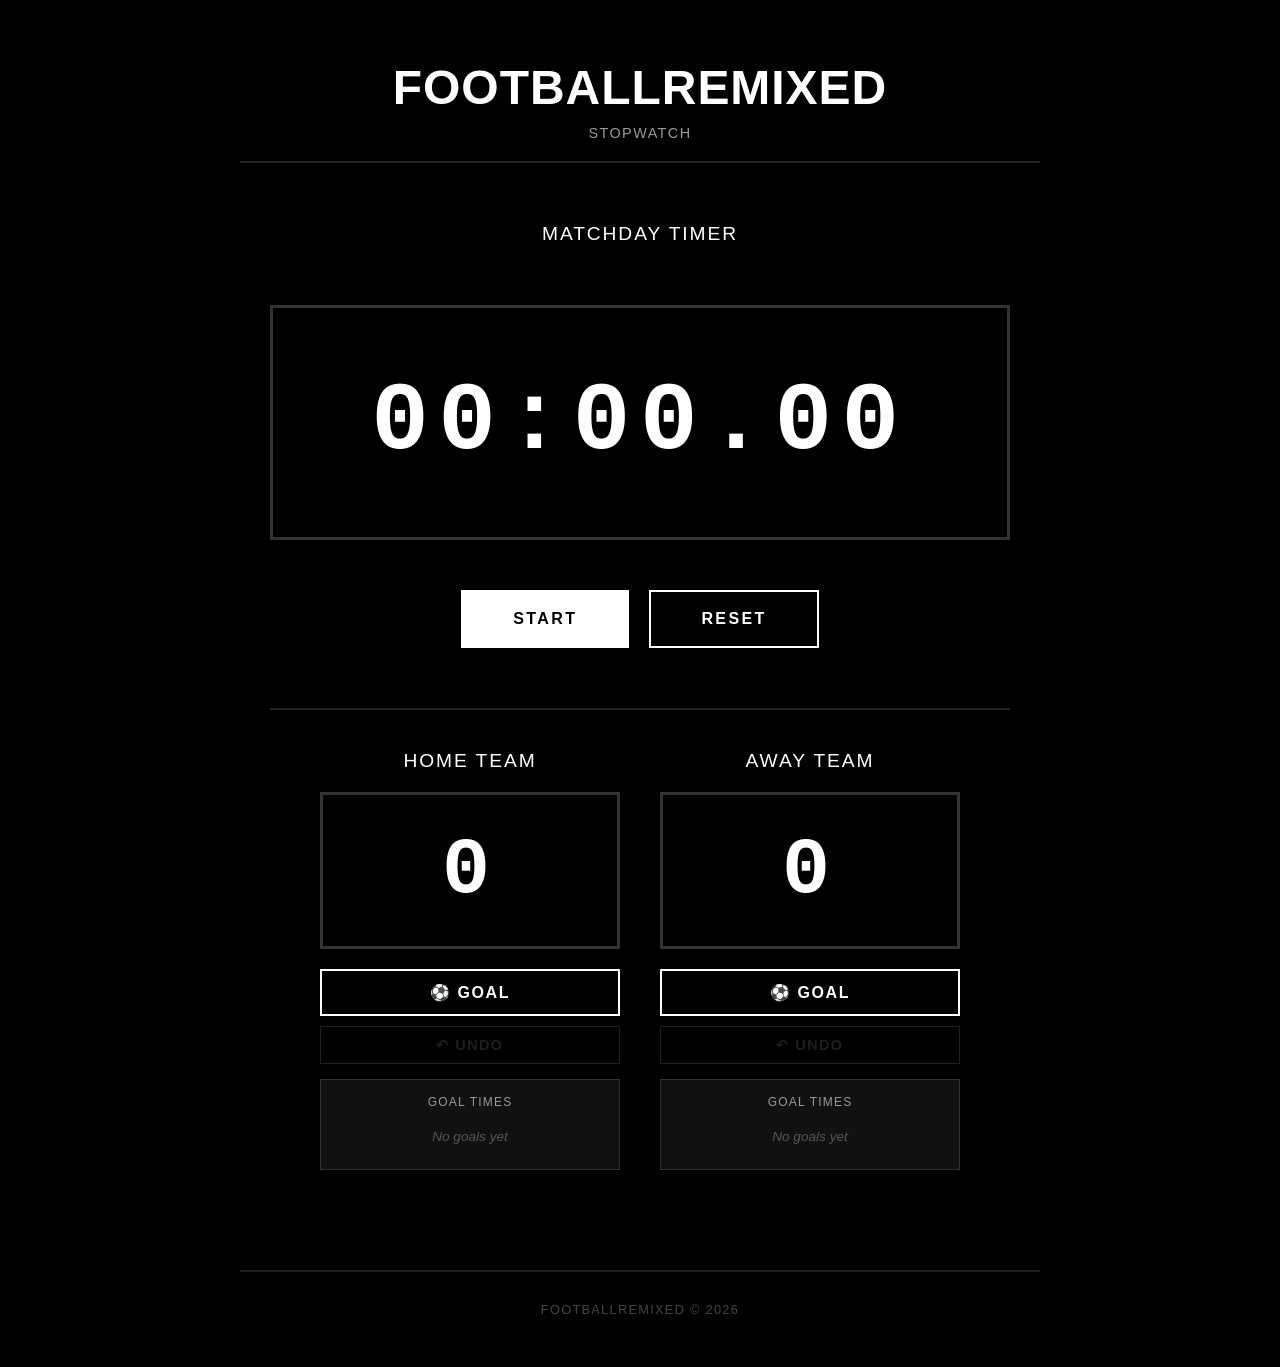
<file: stopwatch.html>
<!DOCTYPE html>
<html lang="en">
<head>
    <meta charset="UTF-8">
    <meta name="viewport" content="width=device-width, initial-scale=1.0">
    <title>Football Coach Stopwatch</title>
    <style>
        * {
            margin: 0;
            padding: 0;
            box-sizing: border-box;
        }

        body {
            font-family: -apple-system, BlinkMacSystemFont, 'Segoe UI', Roboto, 'Helvetica Neue', Arial, sans-serif;
            background: #000000;
            min-height: 100vh;
            padding: 20px;
            display: flex;
            justify-content: center;
            align-items: center;
        }

        .container {
            max-width: 800px;
            width: 100%;
            background: #000000;
            overflow: hidden;
        }

        header {
            background: #000000;
            color: white;
            padding: 40px 30px 20px;
            text-align: center;
            border-bottom: 2px solid #222;
        }

        header h1 {
            font-size: 3em;
            margin-bottom: 10px;
            font-weight: 900;
            letter-spacing: 0.02em;
        }

        .tagline {
            font-size: 0.9em;
            opacity: 0.6;
            letter-spacing: 0.1em;
            text-transform: uppercase;
        }

        .stopwatch-container {
            padding: 60px 30px;
            text-align: center;
        }

        .stopwatch-container h2 {
            margin-bottom: 10px;
            color: #fff;
            font-size: 1.2em;
            font-weight: 300;
            letter-spacing: 0.1em;
            text-transform: uppercase;
        }

        .stopwatch-description {
            color: #666;
            margin-bottom: 60px;
            font-size: 0.9em;
            letter-spacing: 0.05em;
        }

        .stopwatch-display {
            background: #000000;
            padding: 60px 40px;
            margin-bottom: 50px;
            border: 3px solid #333;
        }

        .stopwatch-time {
            font-size: 6em;
            font-weight: 900;
            color: white;
            font-family: 'Courier New', monospace;
            letter-spacing: 0.1em;
        }

        .stopwatch-controls {
            display: flex;
            gap: 20px;
            justify-content: center;
            margin-bottom: 60px;
        }

        .stopwatch-btn {
            padding: 18px 50px;
            border: 2px solid #fff;
            border-radius: 0;
            font-size: 1em;
            font-weight: 700;
            cursor: pointer;
            transition: all 0.2s ease;
            text-transform: uppercase;
            letter-spacing: 0.15em;
            background: transparent;
            color: #fff;
        }

        .btn-start {
            background: #fff;
            color: #000;
            border-color: #fff;
        }

        .btn-start:hover {
            background: transparent;
            color: #fff;
        }

        .btn-stop {
            background: #fff;
            color: #000;
            border-color: #fff;
        }

        .btn-stop:hover {
            background: transparent;
            color: #fff;
        }

        .btn-reset {
            background: transparent;
            color: #fff;
            border-color: #fff;
        }

        .btn-reset:hover {
            background: #fff;
            color: #000;
        }

        .score-section {
            margin-top: 60px;
            border-top: 2px solid #222;
            padding-top: 40px;
        }

        .team-container {
            display: flex;
            gap: 40px;
            justify-content: center;
            align-items: flex-start;
        }

        .team {
            flex: 1;
            max-width: 300px;
            text-align: center;
        }

        .team h3 {
            color: #fff;
            font-size: 1.2em;
            font-weight: 300;
            letter-spacing: 0.1em;
            text-transform: uppercase;
            margin-bottom: 20px;
        }

        .score-display {
            min-height: 120px;
            background: #000;
            border: 3px solid #333;
            padding: 30px;
            margin-bottom: 20px;
            display: flex;
            justify-content: center;
            align-items: center;
        }

        .score-number {
            font-size: 5em;
            font-weight: 900;
            color: #fff;
            font-family: 'Courier New', monospace;
            letter-spacing: 0.1em;
            text-align: center;
        }

        .goal-times {
            margin-top: 15px;
            padding: 15px;
            background: #111;
            border: 1px solid #333;
            min-height: 50px;
            max-height: 150px;
            overflow-y: auto;
        }

        .goal-times h4 {
            color: #999;
            font-size: 0.75em;
            font-weight: 400;
            letter-spacing: 0.1em;
            text-transform: uppercase;
            margin-bottom: 10px;
        }

        .goal-time-item {
            color: #fff;
            font-family: 'Courier New', monospace;
            font-size: 0.9em;
            padding: 5px 0;
            border-bottom: 1px solid #222;
            display: flex;
            justify-content: space-between;
            align-items: center;
        }

        .goal-time-item:last-child {
            border-bottom: none;
        }

        .goal-time-label {
            color: #999;
            font-size: 0.85em;
        }

        .goal-time-value {
            color: #fff;
            font-weight: 600;
        }

        .no-goals {
            color: #555;
            font-size: 0.85em;
            font-style: italic;
            text-align: center;
            padding: 10px;
        }

        .goal-btn {
            padding: 12px 30px;
            border: 2px solid #fff;
            border-radius: 0;
            font-size: 1em;
            font-weight: 700;
            cursor: pointer;
            transition: all 0.2s ease;
            text-transform: uppercase;
            letter-spacing: 0.1em;
            background: transparent;
            color: #fff;
            width: 100%;
        }

        .goal-btn:hover {
            background: #fff;
            color: #000;
        }

        .undo-btn {
            padding: 10px 20px;
            border: 1px solid #666;
            border-radius: 0;
            font-size: 0.9em;
            font-weight: 600;
            cursor: pointer;
            transition: all 0.2s ease;
            text-transform: uppercase;
            letter-spacing: 0.1em;
            background: transparent;
            color: #666;
            width: 100%;
            margin-top: 10px;
            opacity: 0.6;
        }

        .undo-btn:hover:not(:disabled) {
            background: #333;
            color: #fff;
            border-color: #fff;
            opacity: 1;
        }

        .undo-btn:disabled {
            cursor: not-allowed;
            opacity: 0.3;
        }


        footer {
            background: #000000;
            padding: 30px 20px;
            text-align: center;
            color: #444;
            border-top: 2px solid #222;
            margin-top: 40px;
            font-size: 0.8em;
            letter-spacing: 0.1em;
        }

        /* Responsive */
        @media (max-width: 768px) {
            header h1 {
                font-size: 1.8em;
            }

            .stopwatch-time {
                font-size: 2.5em;
            }

            .score-number {
                font-size: 3em;
            }

            .stopwatch-controls {
                flex-direction: column;
                gap: 10px;
            }

            .stopwatch-btn {
                width: 100%;
                padding: 12px 20px;
            }

            .team-container {
                flex-direction: column;
                gap: 30px;
            }

            .team {
                max-width: 100%;
            }
        }
    </style>
</head>
<body>
    <div class="container">
        <header>
            <h1>FOOTBALLREMIXED</h1>
            <p class="tagline">Stopwatch</p>
        </header>

        <div class="stopwatch-container">
            <h2>MATCHDAY TIMER</h2>
            <p class="stopwatch-description"></p>

            <div class="stopwatch-display">
                <div id="stopwatchTime" class="stopwatch-time">00:00.00</div>
            </div>

            <div class="stopwatch-controls">
                <button id="startBtn" class="stopwatch-btn btn-start">Start</button>
                <button id="resetBtn" class="stopwatch-btn btn-reset">Reset</button>
            </div>

            <div class="score-section">
                <div class="team-container">
                    <div class="team home-team">
                        <h3>Home Team</h3>
                        <div class="score-display">
                            <div class="score-number" id="homeScore">0</div>
                        </div>
                        <button id="homeGoalBtn" class="goal-btn">⚽️ Goal</button>
                        <button id="homeUndoBtn" class="undo-btn">↶ Undo</button>
                        <div class="goal-times">
                            <h4>Goal Times</h4>
                            <div id="homeGoalTimes">
                                <div class="no-goals">No goals yet</div>
                            </div>
                        </div>
                    </div>
                    <div class="team away-team">
                        <h3>Away Team</h3>
                        <div class="score-display">
                            <div class="score-number" id="awayScore">0</div>
                        </div>
                        <button id="awayGoalBtn" class="goal-btn">⚽️ Goal</button>
                        <button id="awayUndoBtn" class="undo-btn">↶ Undo</button>
                        <div class="goal-times">
                            <h4>Goal Times</h4>
                            <div id="awayGoalTimes">
                                <div class="no-goals">No goals yet</div>
                            </div>
                        </div>
                    </div>
                </div>
            </div>
        </div>

        <footer>
            <p>FOOTBALLREMIXED © 2026</p>
        </footer>
    </div>

    <script>
        // Stopwatch functionality
        let stopwatchInterval = null;
        let stopwatchTime = 0;
        let isStopwatchRunning = false;

        const stopwatchDisplay = document.getElementById('stopwatchTime');
        const startBtn = document.getElementById('startBtn');
        const resetBtn = document.getElementById('resetBtn');

        function formatTime(milliseconds) {
            const totalSeconds = Math.floor(milliseconds / 1000);
            const minutes = Math.floor(totalSeconds / 60);
            const seconds = totalSeconds % 60;
            const centiseconds = Math.floor((milliseconds % 1000) / 10);

            return `${String(minutes).padStart(2, '0')}:${String(seconds).padStart(2, '0')}.${String(centiseconds).padStart(2, '0')}`;
        }

        function updateStopwatchDisplay() {
            stopwatchDisplay.textContent = formatTime(stopwatchTime);
        }

        function startStopwatch() {
            if (!isStopwatchRunning) {
                isStopwatchRunning = true;
                const startTime = Date.now() - stopwatchTime;

                stopwatchInterval = setInterval(() => {
                    stopwatchTime = Date.now() - startTime;
                    updateStopwatchDisplay();
                }, 10);

                startBtn.textContent = 'Stop';
                startBtn.classList.remove('btn-start');
                startBtn.classList.add('btn-stop');
            } else {
                isStopwatchRunning = false;
                clearInterval(stopwatchInterval);
                startBtn.textContent = 'Start';
                startBtn.classList.remove('btn-stop');
                startBtn.classList.add('btn-start');
            }
        }

        function resetStopwatch() {
            clearInterval(stopwatchInterval);
            stopwatchTime = 0;
            isStopwatchRunning = false;

            updateStopwatchDisplay();
            startBtn.textContent = 'Start';
            startBtn.classList.remove('btn-stop');
            startBtn.classList.add('btn-start');

            // Reset scores and goal times
            homeScore = 0;
            awayScore = 0;
            homeGoalTimes = [];
            awayGoalTimes = [];

            updateScoreDisplay();
            updateGoalTimesDisplay('home');
            updateGoalTimesDisplay('away');
            updateUndoButtons();
        }

        startBtn.addEventListener('click', startStopwatch);
        resetBtn.addEventListener('click', resetStopwatch);

        // Score tracking functionality
        const homeGoalBtn = document.getElementById('homeGoalBtn');
        const awayGoalBtn = document.getElementById('awayGoalBtn');
        const homeUndoBtn = document.getElementById('homeUndoBtn');
        const awayUndoBtn = document.getElementById('awayUndoBtn');
        const homeScoreDisplay = document.getElementById('homeScore');
        const awayScoreDisplay = document.getElementById('awayScore');
        const homeGoalTimesDisplay = document.getElementById('homeGoalTimes');
        const awayGoalTimesDisplay = document.getElementById('awayGoalTimes');

        let homeScore = 0;
        let awayScore = 0;
        let homeGoalTimes = [];
        let awayGoalTimes = [];

        function updateUndoButtons() {
            homeUndoBtn.disabled = homeScore === 0;
            awayUndoBtn.disabled = awayScore === 0;
        }

        function updateScoreDisplay() {
            homeScoreDisplay.textContent = homeScore;
            awayScoreDisplay.textContent = awayScore;
        }

        function updateGoalTimesDisplay(team) {
            const times = team === 'home' ? homeGoalTimes : awayGoalTimes;
            const display = team === 'home' ? homeGoalTimesDisplay : awayGoalTimesDisplay;

            if (times.length === 0) {
                display.innerHTML = '<div class="no-goals">No goals yet</div>';
            } else {
                display.innerHTML = times.map((time, index) => `
                    <div class="goal-time-item">
                        <span class="goal-time-label">Goal ${index + 1}</span>
                        <span class="goal-time-value">${time}</span>
                    </div>
                `).join('');
            }
        }

        function addGoal(team) {
            const goalTime = formatTime(stopwatchTime);

            if (team === 'home') {
                homeScore++;
                homeGoalTimes.push(goalTime);
                updateGoalTimesDisplay('home');
            } else {
                awayScore++;
                awayGoalTimes.push(goalTime);
                updateGoalTimesDisplay('away');
            }
            updateScoreDisplay();
            updateUndoButtons();
        }

        function removeGoal(team) {
            if (team === 'home' && homeScore > 0) {
                homeScore--;
                homeGoalTimes.pop();
                updateGoalTimesDisplay('home');
            } else if (team === 'away' && awayScore > 0) {
                awayScore--;
                awayGoalTimes.pop();
                updateGoalTimesDisplay('away');
            }
            updateScoreDisplay();
            updateUndoButtons();
        }

        homeGoalBtn.addEventListener('click', () => addGoal('home'));
        awayGoalBtn.addEventListener('click', () => addGoal('away'));
        homeUndoBtn.addEventListener('click', () => removeGoal('home'));
        awayUndoBtn.addEventListener('click', () => removeGoal('away'));

        // Initialize undo buttons state
        updateUndoButtons();

        console.log('Football Coach Stopwatch loaded successfully!');
    </script>
</body>
</html>
</file>
